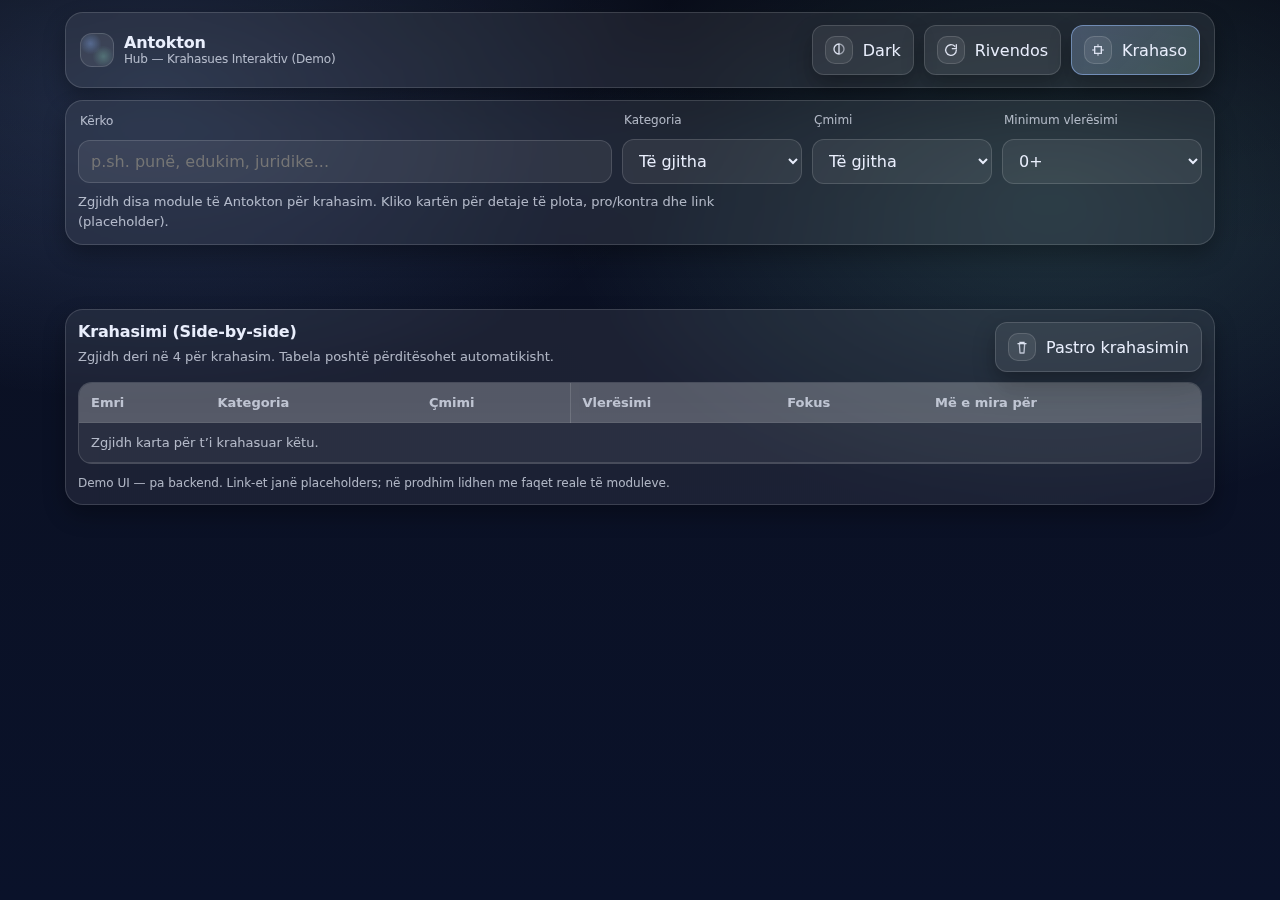
<file: krahaso.html>
<!doctype html>
<html lang="sq">
<head>
  <meta charset="utf-8" />
  <meta name="viewport" content="width=device-width,initial-scale=1" />
  <title>Antokton Hub — Krahasues i Moduleve (Demo)</title>
  <meta name="description" content="Antokton — faqe moderne (single-file) për krahasim interaktiv të moduleve/veg­lave." />

  <style>
    /* ==========================================================
       Antokton — Interactive Compare (Single-File / No assets)
       Calm, premium, minimalist. Dark/Light. Mobile-first.
       ========================================================== */

    :root{
      --bg0:#0b1020;
      --bg1:#0a122a;
      --panel:rgba(255,255,255,.07);
      --panel2:rgba(255,255,255,.10);
      --text:#e9eefc;
      --muted:rgba(233,238,252,.72);
      --line:rgba(255,255,255,.14);
      --shadow: 0 16px 60px rgba(0,0,0,.42);
      --shadow2: 0 10px 22px rgba(0,0,0,.30);
      --accent:#8ab4ff;
      --accent2:#9bffd6;
      --danger:#ff7f7f;
      --ok:#9bffd6;

      --radius:18px;
      --radius2:12px;

      --maxW:1150px;
      --blur: 12px;
      --t: 170ms ease;

      --pad: 16px;
      --gap: 12px;
    }

    [data-theme="light"]{
      --bg0:#f5f7ff;
      --bg1:#eef3ff;
      --panel:rgba(10,18,42,.06);
      --panel2:rgba(10,18,42,.09);
      --text:#0b1020;
      --muted:rgba(11,16,32,.72);
      --line:rgba(10,18,42,.14);
      --shadow: 0 18px 50px rgba(10,18,42,.14);
      --shadow2: 0 10px 20px rgba(10,18,42,.12);
      --accent:#2f66ff;
      --accent2:#0f9d7a;
      --ok:#0f9d7a;
      --danger:#c62828;
    }

    *{box-sizing:border-box}
    html{scroll-behavior:smooth}
    body{
      margin:0;
      font-family: system-ui, -apple-system, Segoe UI, Roboto, Helvetica, Arial;
      color:var(--text);
      background:
        radial-gradient(900px 520px at 12% 10%, rgba(138,180,255,.20), transparent 60%),
        radial-gradient(820px 520px at 82% 22%, rgba(155,255,214,.14), transparent 60%),
        linear-gradient(180deg, var(--bg0), var(--bg1));
      min-height:100vh;
    }

    a{color:inherit; text-decoration:none}
    button, input, select{
      font:inherit;
      color:inherit;
    }
    button{cursor:pointer}

    .container{
      width: min(var(--maxW), calc(100% - 32px));
      margin: 0 auto;
    }

    .glass{
      background: var(--panel);
      border:1px solid var(--line);
      border-radius: var(--radius);
      box-shadow: var(--shadow2);
      backdrop-filter: blur(var(--blur));
      -webkit-backdrop-filter: blur(var(--blur));
    }

    .section{padding: 24px 0 44px}
    .h1{
      margin:0;
      font-size: 22px;
      letter-spacing:-.02em;
    }
    .sub{
      margin:8px 0 0;
      color:var(--muted);
      line-height:1.55;
      max-width: 80ch;
      font-size: 13px;
    }

    /* ===== Header ===== */
    .header{
      position: sticky;
      top:0;
      z-index: 50;
      padding: 12px 0;
      background: linear-gradient(180deg, rgba(0,0,0,.18), rgba(0,0,0,0));
    }
    [data-theme="light"] .header{
      background: linear-gradient(180deg, rgba(245,247,255,.92), rgba(245,247,255,0));
    }
    .topbar{
      display:flex;
      align-items:center;
      justify-content:space-between;
      gap: 12px;
      padding: 12px 14px;
    }
    .brand{
      display:flex;
      align-items:center;
      gap: 10px;
      min-width: 220px;
    }
    .mark{
      width:34px;height:34px;
      border-radius: 12px;
      border: 1px solid var(--line);
      background:
        radial-gradient(18px 18px at 30% 30%, color-mix(in srgb, var(--accent) 34%, transparent), transparent 60%),
        radial-gradient(18px 18px at 70% 70%, color-mix(in srgb, var(--accent2) 24%, transparent), transparent 60%),
        color-mix(in srgb, var(--panel2) 75%, transparent);
    }
    .word{
      font-weight: 700;
      letter-spacing:-.01em;
      line-height:1.1;
    }
    .word small{
      display:block;
      font-weight: 500;
      color:var(--muted);
      font-size: 12px;
      margin-top:2px;
    }

    .actions{
      display:flex;
      align-items:center;
      gap:10px;
      flex-wrap:wrap;
      justify-content:flex-end;
    }

    .btn{
      display:inline-flex;
      align-items:center;
      justify-content:center;
      gap:10px;
      padding: 10px 12px;
      border-radius: 12px;
      border:1px solid var(--line);
      background: var(--panel);
      box-shadow: var(--shadow2);
      transition: transform var(--t), background var(--t), border-color var(--t);
      white-space:nowrap;
      user-select:none;
    }
    .btn:hover{transform: translateY(-1px); background: var(--panel2)}
    .btn:active{transform: translateY(0)}
    .btn:focus{outline:2px solid color-mix(in srgb, var(--accent) 55%, transparent); outline-offset:2px}

    .btn.primary{
      border-color: color-mix(in srgb, var(--accent) 45%, var(--line));
      background: linear-gradient(135deg,
        color-mix(in srgb, var(--accent) 18%, var(--panel2)),
        color-mix(in srgb, var(--accent2) 12%, var(--panel))
      );
    }

    .icon{
      width:28px; height:28px;
      display:inline-flex;
      align-items:center;
      justify-content:center;
      border-radius: 10px;
      border:1px solid var(--line);
      background: color-mix(in srgb, var(--panel2) 75%, transparent);
      flex: 0 0 auto;
    }
    .icon svg{width:16px; height:16px; opacity:.92}

    /* ===== Controls bar ===== */
    .controls{
      margin-top: 12px;
      padding: 12px;
    }
    .ctrlGrid{
      display:grid;
      grid-template-columns: 1.2fr 180px 180px 200px;
      gap: 10px;
      align-items:center;
    }
    .field{
      width:100%;
      padding: 11px 12px;
      border-radius: 12px;
      border:1px solid var(--line);
      background: color-mix(in srgb, var(--panel2) 70%, transparent);
      outline:none;
      transition: border-color var(--t), background var(--t);
    }
    .field:focus{
      border-color: color-mix(in srgb, var(--accent) 45%, var(--line));
      background: color-mix(in srgb, var(--panel2) 85%, transparent);
    }
    .label{
      display:block;
      font-size: 12px;
      color: var(--muted);
      margin: 0 0 6px 2px;
    }
    .stack{display:grid; gap:6px}

    /* ===== Cards ===== */
    .grid{
      display:grid;
      grid-template-columns: repeat(3, 1fr);
      gap: var(--gap);
      margin-top: 12px;
    }
    .card{
      padding: 14px;
      border-radius: var(--radius);
      border:1px solid var(--line);
      background: var(--panel);
      box-shadow: var(--shadow2);
      transition: transform var(--t), border-color var(--t), background var(--t);
      position:relative;
      overflow:hidden;
    }
    .card:hover{
      transform: translateY(-2px);
      border-color: color-mix(in srgb, var(--accent) 30%, var(--line));
      background: color-mix(in srgb, var(--panel2) 70%, transparent);
    }

    .cardTop{
      display:flex;
      align-items:flex-start;
      gap:12px;
    }
    .name{
      margin:0;
      font-size: 16px;
      letter-spacing:-.01em;
    }
    .desc{
      margin:6px 0 0;
      color:var(--muted);
      font-size: 13px;
      line-height:1.5;
      min-height: 38px;
    }
    .meta{
      display:flex;
      gap:10px;
      flex-wrap:wrap;
      margin-top: 10px;
      color:var(--muted);
      font-size: 12px;
    }
    .chip{
      display:inline-flex;
      align-items:center;
      gap:8px;
      padding: 6px 10px;
      border-radius: 999px;
      border:1px solid var(--line);
      background: color-mix(in srgb, var(--panel2) 70%, transparent);
      white-space:nowrap;
    }

    .cardFoot{
      display:flex;
      justify-content:space-between;
      align-items:center;
      gap: 10px;
      margin-top: 12px;
    }

    .toggle{
      display:inline-flex;
      align-items:center;
      gap:10px;
      font-size: 13px;
      color: var(--muted);
      user-select:none;
    }
    .toggle input{accent-color: var(--accent)}
    .miniBtn{
      padding: 10px 12px;
      border-radius: 12px;
      border:1px solid var(--line);
      background: transparent;
      transition: background var(--t), border-color var(--t);
    }
    .miniBtn:hover{
      background: color-mix(in srgb, var(--panel2) 70%, transparent);
      border-color: color-mix(in srgb, var(--accent) 25%, var(--line));
    }

    /* ===== Compare table ===== */
    .compare{
      margin-top: 16px;
      padding: 12px;
    }
    .compareHead{
      display:flex;
      align-items:flex-start;
      justify-content:space-between;
      gap:12px;
      flex-wrap:wrap;
      margin-bottom: 10px;
    }
    .compareHead h2{
      margin:0;
      font-size: 16px;
      letter-spacing:-.01em;
    }
    .compareHead p{
      margin:6px 0 0;
      color:var(--muted);
      font-size: 13px;
      line-height:1.5;
      max-width: 70ch;
    }

    .tableWrap{
      overflow:auto;
      border-radius: 14px;
      border:1px solid var(--line);
      background: color-mix(in srgb, var(--panel2) 65%, transparent);
    }
    table{
      width:100%;
      border-collapse: collapse;
      min-width: 760px;
    }
    th, td{
      padding: 12px 12px;
      text-align:left;
      border-bottom: 1px solid var(--line);
      font-size: 13px;
    }
    th{
      color: var(--muted);
      font-weight: 600;
      position: sticky;
      top: 0;
      background: color-mix(in srgb, var(--panel2) 80%, transparent);
      backdrop-filter: blur(var(--blur));
      -webkit-backdrop-filter: blur(var(--blur));
    }
    tr:hover td{
      background: color-mix(in srgb, var(--panel2) 60%, transparent);
    }
    .pill{
      display:inline-flex;
      align-items:center;
      padding: 6px 10px;
      border-radius: 999px;
      border:1px solid var(--line);
      background: var(--panel);
      color: var(--muted);
      white-space:nowrap;
    }

    /* ===== Modal ===== */
    .backdrop{
      position: fixed;
      inset: 0;
      display:none;
      align-items:center;
      justify-content:center;
      padding: 18px;
      background: rgba(0,0,0,.55);
      z-index: 100;
    }
    [data-theme="light"] .backdrop{background: rgba(10,18,42,.35)}

    .modal{
      width: min(820px, 100%);
      border-radius: 18px;
      border:1px solid var(--line);
      background: var(--panel);
      box-shadow: var(--shadow);
      overflow:hidden;
    }
    .modalHead{
      display:flex;
      align-items:center;
      justify-content:space-between;
      gap: 12px;
      padding: 12px 14px;
      border-bottom: 1px solid var(--line);
      background: color-mix(in srgb, var(--panel2) 70%, transparent);
    }
    .modalHead h3{
      margin:0;
      font-size: 15px;
      letter-spacing:-.01em;
    }
    .closeBtn{
      padding: 10px 12px;
      border-radius: 12px;
      border:1px solid var(--line);
      background: transparent;
      color: var(--muted);
      transition: background var(--t), border-color var(--t);
    }
    .closeBtn:hover{
      background: color-mix(in srgb, var(--panel2) 70%, transparent);
      border-color: color-mix(in srgb, var(--accent) 25%, var(--line));
      color: var(--text);
    }
    .modalBody{
      padding: 14px;
      display:grid;
      grid-template-columns: 1.1fr .9fr;
      gap: 12px;
    }
    .modalBody p{
      margin:0;
      color: var(--muted);
      line-height:1.65;
      font-size: 13px;
    }
    .list{
      margin: 10px 0 0;
      padding-left: 18px;
      color: var(--muted);
      font-size: 13px;
      line-height:1.55;
    }
    .list li{margin: 6px 0}
    .kv{
      border-radius: 14px;
      border:1px solid var(--line);
      background: color-mix(in srgb, var(--panel2) 65%, transparent);
      padding: 12px;
    }
    .kvRow{
      display:grid;
      grid-template-columns: 120px 1fr;
      gap: 8px;
      font-size: 13px;
      padding: 6px 0;
      border-bottom: 1px dashed color-mix(in srgb, var(--line) 70%, transparent);
    }
    .kvRow:last-child{border-bottom:none}
    .k{color: var(--muted)}
    .v{color: var(--text)}
    .link{
      display:inline-flex;
      align-items:center;
      gap:10px;
      padding: 10px 12px;
      border-radius: 12px;
      border:1px solid var(--line);
      background: var(--panel);
      margin-top: 10px;
    }
    .link:hover{background: var(--panel2)}
    .hint{
      margin-top: 10px;
      font-size: 12px;
      color: var(--muted);
      line-height:1.5;
    }

    /* ===== Responsive ===== */
    @media (max-width: 980px){
      .ctrlGrid{grid-template-columns: 1fr 1fr; }
    }
    @media (max-width: 920px){
      .grid{grid-template-columns: repeat(2, 1fr)}
      .modalBody{grid-template-columns: 1fr}
    }
    @media (max-width: 640px){
      .grid{grid-template-columns: 1fr}
      .actions{justify-content:flex-start}
    }

    @media (prefers-reduced-motion: reduce){
      *{transition:none !important}
      html{scroll-behavior:auto}
    }
  </style>
</head>

<body>
  <!-- Header -->
  <header class="header">
    <div class="container">
      <div class="glass topbar">
        <div class="brand">
          <div class="mark" aria-hidden="true"></div>
          <div class="word">
            <span id="t_brand">Antokton</span>
            <small id="t_sub">Hub — Krahasues Interaktiv (Demo)</small>
          </div>
        </div>

        <div class="actions">
          <button class="btn" id="themeBtn" aria-pressed="false" title="Dark/Light">
            <span class="icon" aria-hidden="true" id="themeIcon"></span>
            <span id="t_theme">Dark</span>
          </button>
          <button class="btn" id="resetBtn" title="Reset filters">
            <span class="icon" aria-hidden="true" id="resetIcon"></span>
            <span id="t_reset">Rivendos</span>
          </button>
          <a class="btn primary" href="#compare" id="t_gotoCompare">
            <span class="icon" aria-hidden="true" id="compareIcon"></span>
            <span id="t_compareBtn">Krahaso</span>
          </a>
        </div>
      </div>

      <div class="glass controls">
        <div class="ctrlGrid">
          <div class="stack">
            <span class="label" id="t_searchLabel">Kërko</span>
            <input class="field" id="search" type="search" placeholder="p.sh. punë, edukim, juridike..." />
          </div>

          <div class="stack">
            <span class="label" id="t_categoryLabel">Kategoria</span>
            <select class="field" id="category">
              <option value="all" id="t_cat_all">Të gjitha</option>
              <option value="pune" id="t_cat_pune">Punë</option>
              <option value="media" id="t_cat_media">Media</option>
              <option value="edukim" id="t_cat_edukim">Edukim</option>
              <option value="juridike" id="t_cat_juridike">Juridike</option>
              <option value="bamiresi" id="t_cat_bamiresi">Bamirësi</option>
              <option value="udhetim" id="t_cat_udhetim">Udhëtim</option>
              <option value="strehim" id="t_cat_strehim">Strehim</option>
            </select>
          </div>

          <div class="stack">
            <span class="label" id="t_priceLabel">Çmimi</span>
            <select class="field" id="price">
              <option value="all" id="t_price_all">Të gjitha</option>
              <option value="free" id="t_price_free">Falas</option>
              <option value="freemium" id="t_price_freemium">Freemium</option>
              <option value="paid" id="t_price_paid">Me pagesë</option>
            </select>
          </div>

          <div class="stack">
            <span class="label" id="t_ratingLabel">Minimum vlerësimi</span>
            <select class="field" id="rating">
              <option value="0">0+</option>
              <option value="3">3.0+</option>
              <option value="4">4.0+</option>
              <option value="4.5">4.5+</option>
            </select>
          </div>
        </div>

        <p class="sub" id="t_intro">
          Zgjidh disa module të Antokton për krahasim. Kliko kartën për detaje të plota, pro/kontra dhe link (placeholder).
        </p>
      </div>
    </div>
  </header>

  <!-- Cards -->
  <main class="section">
    <div class="container">
      <div class="grid" id="cards"></div>

      <!-- Compare -->
      <section id="compare" class="glass compare">
        <div class="compareHead">
          <div>
            <h2 id="t_compareTitle">Krahasimi (Side-by-side)</h2>
            <p id="t_compareSub">Zgjidh deri në 4 për krahasim. Tabela poshtë përditësohet automatikisht.</p>
          </div>
          <div style="display:flex; gap:10px; flex-wrap:wrap">
            <button class="btn" id="clearCompare">
              <span class="icon" aria-hidden="true" id="clearIcon"></span>
              <span id="t_clear">Pastro krahasimin</span>
            </button>
          </div>
        </div>

        <div class="tableWrap">
          <table aria-label="Comparison table">
            <thead>
              <tr>
                <th id="t_col_name">Emri</th>
                <th id="t_col_cat">Kategoria</th>
                <th id="t_col_price">Çmimi</th>
                <th id="t_col_rating">Vlerësimi</th>
                <th id="t_col_focus">Fokus</th>
                <th id="t_col_best">Më e mira për</th>
              </tr>
            </thead>
            <tbody id="compareBody">
              <tr>
                <td colspan="6" style="color:var(--muted)" id="t_emptyCompare">
                  Zgjidh karta për t’i krahasuar këtu.
                </td>
              </tr>
            </tbody>
          </table>
        </div>

        <div class="hint" id="t_hint">
          Demo UI — pa backend. Link-et janë placeholders; në prodhim lidhen me faqet reale të moduleve.
        </div>
      </section>
    </div>
  </main>

  <!-- Modal -->
  <div class="backdrop" id="backdrop" aria-hidden="true">
    <div class="modal" role="dialog" aria-modal="true" aria-label="Details modal">
      <div class="modalHead">
        <h3 id="modalTitle">Detaje</h3>
        <button class="closeBtn" id="closeBtn"><span id="t_close">Mbyll</span></button>
      </div>
      <div class="modalBody" id="modalBody"></div>
    </div>
  </div>

  <script>
    /* ==========================================================
       Antokton — Interactive Compare (no external assets)
       Features:
       - Cards grid, click for modal details (pros/cons/link)
       - Multi-select compare (up to 4) + table
       - Filters: search, category, price, rating
       - Reset filters button
       - Dark/Light toggle persisted in localStorage
       ========================================================== */

    // ---- Minimal inline SVG icons (no external images) ----
    const svg = {
      moon: `<svg viewBox="0 0 24 24" fill="none"><path d="M12 3a7.5 7.5 0 1 0 0 15V3Z" stroke="currentColor" stroke-width="2" stroke-linejoin="round"/><path d="M12 3a7.5 7.5 0 0 1 0 15" stroke="currentColor" stroke-width="2" stroke-linejoin="round" opacity=".6"/></svg>`,
      reset:`<svg viewBox="0 0 24 24" fill="none"><path d="M20 12a8 8 0 1 1-2.3-5.6" stroke="currentColor" stroke-width="2" stroke-linecap="round"/><path d="M20 4v6h-6" stroke="currentColor" stroke-width="2" stroke-linecap="round" stroke-linejoin="round"/></svg>`,
      compare:`<svg viewBox="0 0 24 24" fill="none"><path d="M7 7h10v10H7z" stroke="currentColor" stroke-width="2"/><path d="M4 12h3M17 12h3M12 4v3M12 17v3" stroke="currentColor" stroke-width="2" stroke-linecap="round" opacity=".75"/></svg>`,
      clear:`<svg viewBox="0 0 24 24" fill="none"><path d="M6 7h12" stroke="currentColor" stroke-width="2" stroke-linecap="round"/><path d="M9 7V5h6v2" stroke="currentColor" stroke-width="2" stroke-linecap="round"/><path d="M8 7l1 14h6l1-14" stroke="currentColor" stroke-width="2" stroke-linejoin="round" opacity=".8"/></svg>`,
      link:`<svg viewBox="0 0 24 24" fill="none"><path d="M10 13a5 5 0 0 1 0-7l1-1a5 5 0 0 1 7 7l-1 1" stroke="currentColor" stroke-width="2" stroke-linecap="round"/><path d="M14 11a5 5 0 0 1 0 7l-1 1a5 5 0 0 1-7-7l1-1" stroke="currentColor" stroke-width="2" stroke-linecap="round" opacity=".8"/></svg>`,
      star:`<svg viewBox="0 0 24 24" fill="none"><path d="M12 3l2.6 6.2 6.7.6-5.1 4.4 1.5 6.6L12 17.8 6.3 20.8l1.5-6.6L2.7 9.8l6.7-.6L12 3Z" stroke="currentColor" stroke-width="2" stroke-linejoin="round"/></svg>`
    };

    const ICONS = {
      pune:`<svg viewBox="0 0 24 24" fill="none"><path d="M9 7V6a2 2 0 0 1 2-2h2a2 2 0 0 1 2 2v1" stroke="currentColor" stroke-width="2" stroke-linecap="round"/><path d="M4 9h16v9a2 2 0 0 1-2 2H6a2 2 0 0 1-2-2V9Z" stroke="currentColor" stroke-width="2" stroke-linejoin="round"/><path d="M4 13h16" stroke="currentColor" stroke-width="2" opacity=".7"/></svg>`,
      media:`<svg viewBox="0 0 24 24" fill="none"><path d="M4 6h16v12H4z" stroke="currentColor" stroke-width="2" stroke-linejoin="round"/><path d="M10 9l6 3-6 3V9z" fill="currentColor" opacity=".8"/></svg>`,
      edukim:`<svg viewBox="0 0 24 24" fill="none"><path d="M4 7l8-4 8 4-8 4-8-4Z" stroke="currentColor" stroke-width="2" stroke-linejoin="round"/><path d="M6 10v6c0 2 3 4 6 4s6-2 6-4v-6" stroke="currentColor" stroke-width="2" stroke-linejoin="round" opacity=".8"/></svg>`,
      juridike:`<svg viewBox="0 0 24 24" fill="none"><path d="M12 2l7 4v6c0 5-3 9-7 10-4-1-7-5-7-10V6l7-4Z" stroke="currentColor" stroke-width="2" stroke-linejoin="round"/><path d="M9.5 12l1.8 1.8 3.7-3.7" stroke="currentColor" stroke-width="2" stroke-linecap="round" stroke-linejoin="round" opacity=".85"/></svg>`,
      bamiresi:`<svg viewBox="0 0 24 24" fill="none"><path d="M12 21s-7-4.4-7-10.6A4.6 4.6 0 0 1 9.6 6c1.1 0 2.2.4 3 1.2.8-.8 1.9-1.2 3-1.2A4.6 4.6 0 0 1 19 10.4C19 16.6 12 21 12 21Z" stroke="currentColor" stroke-width="2" stroke-linejoin="round"/></svg>`,
      udhetim:`<svg viewBox="0 0 24 24" fill="none"><path d="M21 16l-8-3V3l2-1 2 9 4 2v3Z" stroke="currentColor" stroke-width="2" stroke-linejoin="round"/><path d="M3 20h10" stroke="currentColor" stroke-width="2" stroke-linecap="round" opacity=".75"/><path d="M7 20l2-6" stroke="currentColor" stroke-width="2" stroke-linecap="round" opacity=".75"/></svg>`,
      strehim:`<svg viewBox="0 0 24 24" fill="none"><path d="M5 19V10l7-6 7 6v9" stroke="currentColor" stroke-width="2" stroke-linejoin="round"/><path d="M9 19v-6h6v6" stroke="currentColor" stroke-width="2" stroke-linejoin="round" opacity=".8"/></svg>`
    };

    // ---- Data (as "tools" but adapted to Antokton modules) ----
    const ITEMS = [
      {
        id:"pune-europe",
        name:"Punë në Europë",
        category:"pune",
        priceType:"free",
        priceText:"Falas (demo)",
        rating:4.7,
        short:"Njoftime pune dhe njoftime komunitare me filtra sipas shtetit/qytetit/profesionit.",
        focus:"Punë & njoftime",
        bestFor:"Punëkërkues dhe punëdhënës",
        details:"Modul për postime pune, komente, vlerësime dhe organizim sipas shteteve, qyteteve dhe profesioneve.",
        pros:["Organizim i fortë sipas vendit/kategorisë","Komente + vlerësime reciproke","Moderim i përmbajtjes (Hallall)"],
        cons:["Integrimet e avancuara kërkojnë backend","Kërkon politikë të qartë moderimi"],
        linkLabel:"pune.antokton.com (placeholder)",
        linkHref:"#"
      },
      {
        id:"tv-radio",
        name:"Antokton TV & Radio",
        category:"media",
        priceType:"freemium",
        priceText:"Freemium (demo)",
        rating:4.5,
        short:"Transmetime live, arkivë videosh dhe audio streaming me përmbajtje informative/edukative.",
        focus:"Media & komunitet",
        bestFor:"Komuniteti (informim/edukim)",
        details:"Platformë media me live, arkivë dhe radio streaming. Përmbajtje e moderuar dhe e dobishme.",
        pros:["Live + arkivë + radio në një vend","Përmbajtje e orientuar në dobishmëri","UI e qetë dhe e lexueshme"],
        cons:["Kërkon infrastrukturë streaming","Menaxhim i të drejtave/metadata"],
        linkLabel:"tv.antokton.com (placeholder)",
        linkHref:"#"
      },
      {
        id:"shtepi",
        name:"Shtëpi me qira",
        category:"strehim",
        priceType:"free",
        priceText:"Falas (demo)",
        rating:4.2,
        short:"Kërko/Ofron shtëpi me qira, të organizuara sipas shteteve dhe qyteteve.",
        focus:"Strehim",
        bestFor:"Strehim i shpejtë",
        details:"Postime për strehim (kërko/ofro), me komente dhe raportim abuzimesh (në prodhim).",
        pros:["Kërko/ofro i thjeshtë","Organizim sipas vendndodhjes","Mundësi për verifikim (opsional)"],
        cons:["Kërkon mekanizma anti-spam","Verifikimi kërkon procese shtesë"],
        linkLabel:"housing.antokton.com (placeholder)",
        linkHref:"#"
      },
      {
        id:"juridike",
        name:"Ndihmë juridike",
        category:"juridike",
        priceType:"freemium",
        priceText:"Freemium (demo)",
        rating:4.1,
        short:"Orientim bazë dhe njoftime për ndihmë juridike, me kategori dhe moderim të kujdesshëm.",
        focus:"Juridike",
        bestFor:"Orientim & template",
        details:"Modul informues me kategori, template dokumentesh dhe strukturë për kërkesa (në prodhim).",
        pros:["Kategorizim i qartë","Template & checklist","Moderim i përmbajtjes së ndjeshme"],
        cons:["Kërkon kujdes ligjor (disclaimer)","Nuk zëvendëson këshillën profesionale"],
        linkLabel:"legal.antokton.com (placeholder)",
        linkHref:"#"
      },
      {
        id:"edukim-hallall",
        name:"Edukim Hallall",
        category:"edukim",
        priceType:"free",
        priceText:"Falas (demo)",
        rating:4.8,
        short:"Kurse dhe materiale edukative (audio-first), trajnime profesionale dhe strukturë progresi.",
        focus:"Edukim",
        bestFor:"Fëmijë & të rritur",
        details:"Seksion edukimi me mësime, audio, materiale dhe trajnime. Fokus në dobishmëri dhe etikë.",
        pros:["Audio-first (praktik për çdo kohë)","Strukturë kursesh","Etikë & gjuhë e pastër"],
        cons:["Kërkon kurim/kurikulë të vazhdueshme","Kërkon menaxhim të progresit (backend)"],
        linkLabel:"edu.antokton.com (placeholder)",
        linkHref:"#"
      },
      {
        id:"fitra",
        name:"Bamirësi (Fitra Antokton)",
        category:"bamiresi",
        priceType:"free",
        priceText:"Falas (demo)",
        rating:4.4,
        short:"Fushata bamirësie, transparencë, raportim dhe lidhje me fondacionin (në prodhim).",
        focus:"Bamirësi",
        bestFor:"Transparencë & raportim",
        details:"Modul për fushata bamirësie me raportim, prova shpenzimesh dhe strukturë të qartë komunikimi.",
        pros:["Fokus te transparenca","Raportim i standardizuar","Besueshmëri komunitare"],
        cons:["Kërkon verifikim dokumentesh","Proces i qartë auditimi"],
        linkLabel:"charity.antokton.com (placeholder)",
        linkHref:"#"
      },
      {
        id:"bileta",
        name:"Bileta udhëtimi",
        category:"udhetim",
        priceType:"paid",
        priceText:"Me pagesë (demo)",
        rating:4.0,
        short:"Kërkim biletash (avion/tren/autobus/furgon) dhe rezervim përmes partnerëve (në prodhim).",
        focus:"Udhëtim",
        bestFor:"Bileta & itinerar",
        details:"Modul kërkimi biletash me destinacion/datë dhe integrime me partnerë. Në prodhim mundëson rezervim/blerje.",
        pros:["Kërkim i centralizuar","Opsione low-cost","Mundësi monetizimi (markup)"],
        cons:["Varet nga partnerët/API","Kërkon menaxhim të pagesave"],
        linkLabel:"travel.antokton.com (placeholder)",
        linkHref:"#"
      }
    ];

    // ---- State ----
    const state = {
      theme: localStorage.getItem("antokton_compare_theme") || "dark",
      search: "",
      category: "all",
      price: "all",
      rating: 0,
      compare: new Set()
    };

    // ---- DOM helpers ----
    const $ = (id) => document.getElementById(id);
    const esc = (s) => String(s).replace(/[&<>"']/g, c => ({
      "&":"&amp;","<":"&lt;",">":"&gt;","\"":"&quot;","'":"&#39;"
    }[c]));

    // ---- Init icons ----
    $("themeIcon").innerHTML = svg.moon;
    $("resetIcon").innerHTML = svg.reset;
    $("compareIcon").innerHTML = svg.compare;
    $("clearIcon").innerHTML = svg.clear;

    // ---- Theme ----
    function applyTheme(){
      document.documentElement.setAttribute("data-theme", state.theme === "light" ? "light" : "dark");
      localStorage.setItem("antokton_compare_theme", state.theme);
      $("themeBtn").setAttribute("aria-pressed", String(state.theme === "light"));
      $("t_theme").textContent = (state.theme === "light") ? "Light" : "Dark";
    }
    function toggleTheme(){
      state.theme = (state.theme === "dark") ? "light" : "dark";
      applyTheme();
    }

    // ---- Filtering ----
    function getFiltered(){
      const q = state.search.trim().toLowerCase();
      const minR = Number(state.rating || 0);

      return ITEMS.filter(it => {
        if(state.category !== "all" && it.category !== state.category) return false;
        if(state.price !== "all" && it.priceType !== state.price) return false;
        if(it.rating < minR) return false;

        if(q){
          const hay = (it.name + " " + it.short + " " + it.focus + " " + it.bestFor).toLowerCase();
          if(!hay.includes(q)) return false;
        }
        return true;
      });
    }

    // ---- Cards render ----
    function starText(r){
      // simple, stable display
      return r.toFixed(1);
    }

    function cardHTML(it){
      const checked = state.compare.has(it.id);
      const catLabel = $("#category").querySelector(`option[value="${it.category}"]`)?.textContent || it.category;

      return `
        <article class="card" data-id="${esc(it.id)}">
          <div class="cardTop">
            <span class="icon" aria-hidden="true">${ICONS[it.category] || svg.star}</span>
            <div style="min-width:0">
              <h3 class="name">${esc(it.name)}</h3>
              <p class="desc">${esc(it.short)}</p>
            </div>
          </div>

          <div class="meta">
            <span class="chip"><span class="icon" aria-hidden="true" style="width:22px;height:22px;border-radius:9px">${svg.compare}</span>${esc(catLabel)}</span>
            <span class="chip">${esc(it.priceText)}</span>
            <span class="chip"><span class="icon" aria-hidden="true" style="width:22px;height:22px;border-radius:9px">${svg.star}</span>${esc(starText(it.rating))}</span>
          </div>

          <div class="cardFoot">
            <label class="toggle" title="Shto në krahasim">
              <input type="checkbox" ${checked ? "checked" : ""} data-compare="${esc(it.id)}" />
              <span>Krahaso</span>
            </label>
            <button class="miniBtn" data-open="${esc(it.id)}">Detaje</button>
          </div>
        </article>
      `;
    }

    function renderCards(){
      const list = getFiltered();
      const host = $("cards");
      host.innerHTML = list.map(cardHTML).join("");

      // Bind events
      host.querySelectorAll("[data-open]").forEach(btn=>{
        btn.addEventListener("click", () => openDetails(btn.getAttribute("data-open")));
      });

      host.querySelectorAll("[data-compare]").forEach(cb=>{
        cb.addEventListener("change", () => {
          const id = cb.getAttribute("data-compare");
          toggleCompare(id, cb.checked);
        });
      });

      // Allow clicking card body to open details (but not when clicking checkbox/button)
      host.querySelectorAll(".card").forEach(card=>{
        card.addEventListener("click", (e)=>{
          const t = e.target;
          if(t.closest("button") || t.closest("label") || t.tagName === "INPUT") return;
          openDetails(card.getAttribute("data-id"));
        });
      });
    }

    // ---- Compare logic ----
    function toggleCompare(id, on){
      if(on){
        // Limit to 4 for usability
        if(state.compare.size >= 4){
          // revert checkbox
          const cb = document.querySelector(`[data-compare="${CSS.escape(id)}"]`);
          if(cb) cb.checked = false;
          // gentle modal note
          openModal("Krahasim", `
            <p>Në demo, mund të krahasosh deri në 4 module njëkohësisht.</p>
            <div class="kv">
              <div class="kvRow"><div class="k">Kufiri</div><div class="v">4</div></div>
              <div class="kvRow"><div class="k">Zgjidhja</div><div class="v">Hiq një dhe shto tjetrin.</div></div>
            </div>
          `);
          return;
        }
        state.compare.add(id);
      } else {
        state.compare.delete(id);
      }
      renderCompare();
    }

    function renderCompare(){
      const body = $("compareBody");
      const ids = Array.from(state.compare);
      if(ids.length === 0){
        body.innerHTML = `<tr><td colspan="6" style="color:var(--muted)" id="t_emptyCompare">Zgjidh karta për t’i krahasuar këtu.</td></tr>`;
        return;
      }

      const rows = ids
        .map(id => ITEMS.find(x => x.id === id))
        .filter(Boolean)
        .map(it => {
          const catLabel = $("#category").querySelector(`option[value="${it.category}"]`)?.textContent || it.category;
          return `
            <tr>
              <td><span class="pill">${esc(it.name)}</span></td>
              <td>${esc(catLabel)}</td>
              <td>${esc(it.priceText)}</td>
              <td>${esc(it.rating.toFixed(1))}</td>
              <td>${esc(it.focus)}</td>
              <td>${esc(it.bestFor)}</td>
            </tr>
          `;
        }).join("");

      body.innerHTML = rows;
    }

    // ---- Details modal ----
    let lastFocus = null;

    function openModal(title, html){
      lastFocus = document.activeElement;
      $("modalTitle").textContent = title;
      $("modalBody").innerHTML = html;
      $("backdrop").style.display = "flex";
      $("backdrop").setAttribute("aria-hidden","false");
      $("closeBtn").focus();
      document.body.style.overflow = "hidden";
    }
    function closeModal(){
      $("backdrop").style.display = "none";
      $("backdrop").setAttribute("aria-hidden","true");
      document.body.style.overflow = "";
      if(lastFocus && lastFocus.focus) lastFocus.focus();
    }

    function openDetails(id){
      const it = ITEMS.find(x => x.id === id);
      if(!it) return;

      const catLabel = $("#category").querySelector(`option[value="${it.category}"]`)?.textContent || it.category;
      const pros = it.pros.map(x => `<li>${esc(x)}</li>`).join("");
      const cons = it.cons.map(x => `<li>${esc(x)}</li>`).join("");

      openModal(it.name, `
        <div>
          <p>${esc(it.details)}</p>

          <div style="margin-top:12px" class="kv">
            <div class="kvRow"><div class="k">Kategoria</div><div class="v">${esc(catLabel)}</div></div>
            <div class="kvRow"><div class="k">Çmimi</div><div class="v">${esc(it.priceText)}</div></div>
            <div class="kvRow"><div class="k">Vlerësimi</div><div class="v">${esc(it.rating.toFixed(1))} / 5.0</div></div>
            <div class="kvRow"><div class="k">Fokus</div><div class="v">${esc(it.focus)}</div></div>
            <div class="kvRow"><div class="k">Më e mira për</div><div class="v">${esc(it.bestFor)}</div></div>
          </div>

          <a class="link" href="${esc(it.linkHref)}" target="_blank" rel="noopener">
            <span class="icon" aria-hidden="true">${svg.link}</span>
            <span>${esc(it.linkLabel)}</span>
          </a>

          <div class="hint">Shënim: Link placeholder. Në prodhim lidhet me URL reale.</div>
        </div>

        <div>
          <div class="kv">
            <div class="kvRow">
              <div class="k" style="color:var(--ok)">Pro</div>
              <div class="v"></div>
            </div>
            <ul class="list">${pros}</ul>
          </div>

          <div class="kv" style="margin-top:12px">
            <div class="kvRow">
              <div class="k" style="color:var(--danger)">Kundër</div>
              <div class="v"></div>
            </div>
            <ul class="list">${cons}</ul>
          </div>

          <div style="margin-top:12px">
            <button class="btn primary" id="modalCompareBtn">
              <span class="icon" aria-hidden="true">${svg.compare}</span>
              <span>Shto/Hiq në krahasim</span>
            </button>
          </div>
        </div>
      `);

      // Bind modal compare toggle
      const btn = $("modalCompareBtn");
      if(btn){
        btn.addEventListener("click", () => {
          const on = !state.compare.has(it.id);
          toggleCompare(it.id, on);

          // Sync checkbox if visible
          const cb = document.querySelector(`[data-compare="${CSS.escape(it.id)}"]`);
          if(cb) cb.checked = on;

          // keep user oriented
          const el = document.getElementById("compare");
          if(el) el.scrollIntoView({behavior:"smooth", block:"start"});
        });
      }
    }

    // ---- Reset ----
    function resetAll(){
      state.search = "";
      state.category = "all";
      state.price = "all";
      state.rating = 0;

      $("search").value = "";
      $("category").value = "all";
      $("price").value = "all";
      $("rating").value = "0";

      renderCards();
    }

    // ---- Events ----
    $("themeBtn").addEventListener("click", toggleTheme);
    $("resetBtn").addEventListener("click", resetAll);

    $("search").addEventListener("input", (e) => {
      state.search = e.target.value || "";
      renderCards();
    });
    $("category").addEventListener("change", (e) => {
      state.category = e.target.value;
      renderCards();
    });
    $("price").addEventListener("change", (e) => {
      state.price = e.target.value;
      renderCards();
    });
    $("rating").addEventListener("change", (e) => {
      state.rating = parseFloat(e.target.value || "0");
      renderCards();
    });

    $("clearCompare").addEventListener("click", () => {
      state.compare.clear();
      // Uncheck any visible checkboxes
      document.querySelectorAll("[data-compare]").forEach(cb => cb.checked = false);
      renderCompare();
    });

    $("closeBtn").addEventListener("click", closeModal);
    $("backdrop").addEventListener("click", (e)=>{ if(e.target.id === "backdrop") closeModal(); });
    document.addEventListener("keydown", (e)=>{ if(e.key === "Escape" && $("backdrop").getAttribute("aria-hidden")==="false") closeModal(); });

    // ---- Boot ----
    applyTheme();
    renderCards();
    renderCompare();
  </script>
</body>
</html>
</file>
